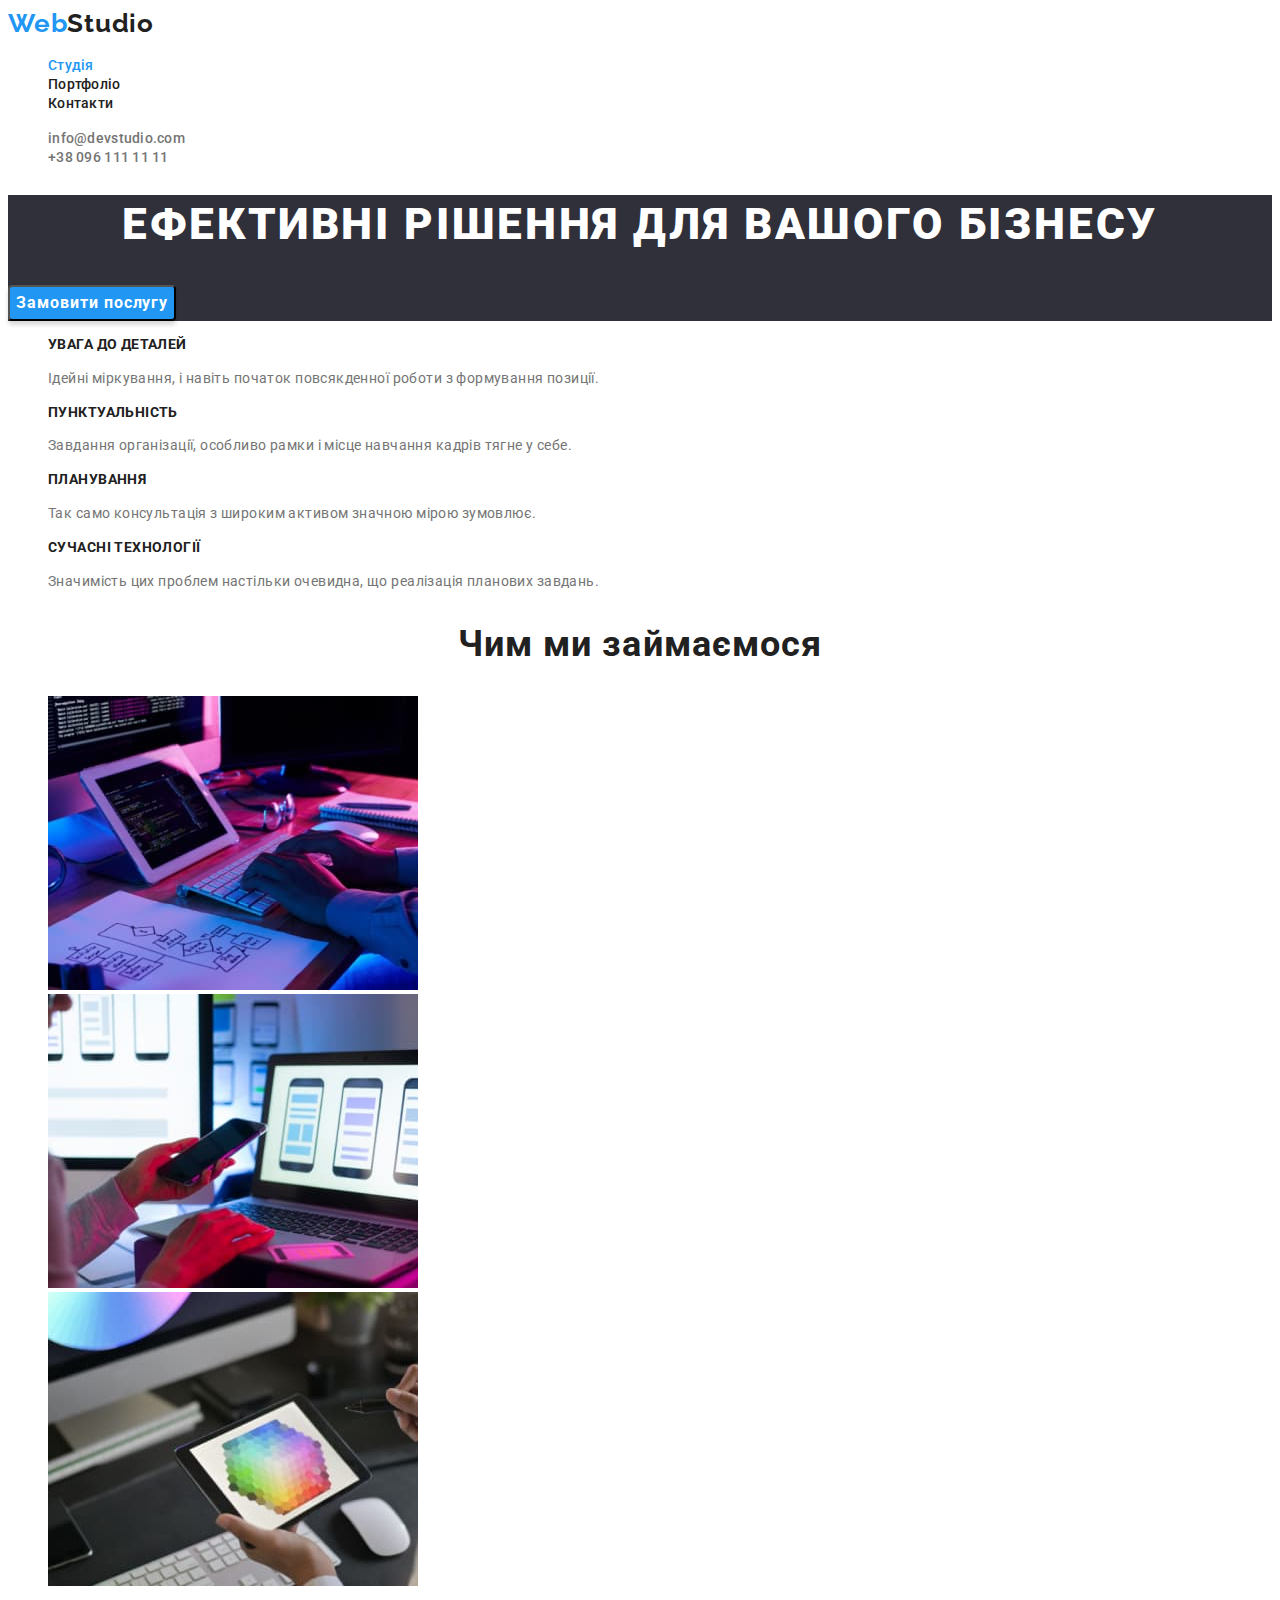
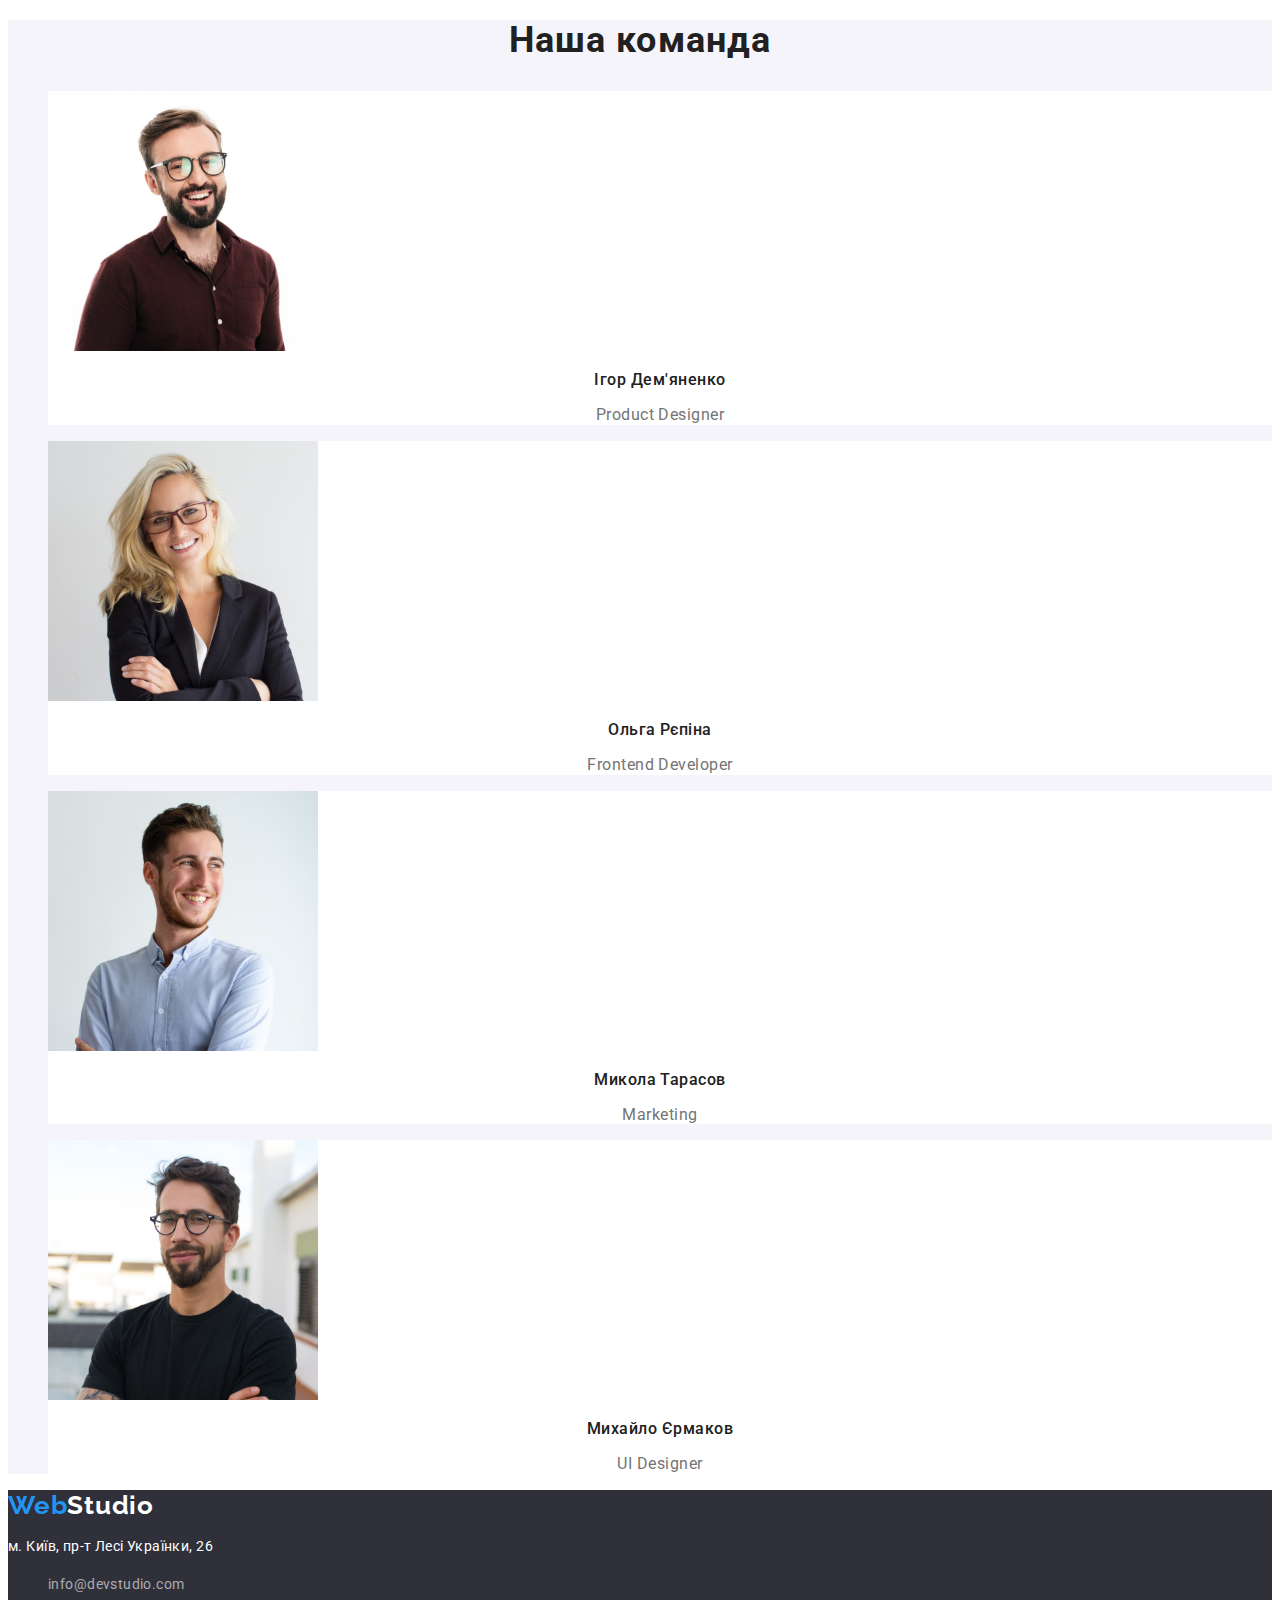
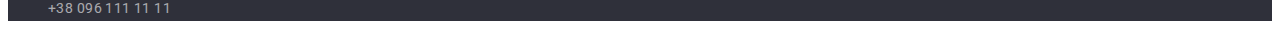
<file: index.html>
<!DOCTYPE html>
<html lang="uk">
  <head>
    <meta charset="UTF-8" />
    <meta http-equiv="X-UA-Compatible" content="IE=edge" />
    <meta name="viewport" content="width=device-width, initial-scale=1.0" />
    <title>goit-markup-hw</title>
    <link rel="preconnect" href="https://fonts.googleapis.com" />
    <link rel="preconnect" href="https://fonts.gstatic.com" crossorigin />
    <link
      href="https://fonts.googleapis.com/css2?family=Raleway:wght@700&family=Roboto:wght@400;500;700;900&display=swap"
      rel="stylesheet"
    />
    <link rel="stylesheet" href="./css/styles.css" />
  </head>
  <body>
    <header>
      <!-- головна навігація -->
      <nav>
        <a href="./index.html" class="logo-title"
          ><span class="logo">Web</span>Studio</a
        >
        <ul class="site-nav list">
          <li><a href="./index.html" class="link current">Студія</a></li>
          <li><a href="./portfolio.html" class="link">Портфоліо</a></li>
          <li><a href="" class="link">Контакти</a></li>
        </ul>
      </nav>
      <ul class="auth-nav list">
        <li>
          <a href="mailto:info@devstudio.com" class="link"
            >info@devstudio.com</a
          >
        </li>
        <li><a href="tel:+380961111111" class="link">+38 096 111 11 11</a></li>
      </ul>
    </header>
    <main>
      <div>
        <!-- секція герой -->
        <section class="hero">
          <h1 class="hero-title">Ефективні рішення для вашого бізнесу</h1>
          <button
            type="button"
            name="Замовити послугу"
            class="button-servise-order"
          >
            Замовити послугу
          </button>
        </section>
      </div>
      <!-- секція особливості -->
      <section class="section">
        <h2 class="visually-hidden">Особливості</h2>
        <ul class="list">
          <li>
            <h3 class="section-subtitle">УВАГА ДО ДЕТАЛЕЙ</h3>
            <p class="section-text">
              Ідейні міркування, і навіть початок повсякденної роботи з
              формування позиції.
            </p>
          </li>
          <li>
            <h3 class="section-subtitle">ПУНКТУАЛЬНІСТЬ</h3>
            <p class="section-text">
              Завдання організації, особливо рамки і місце навчання кадрів тягне
              у себе.
            </p>
          </li>
          <li>
            <h3 class="section-subtitle">ПЛАНУВАННЯ</h3>
            <p class="section-text">
              Так само консультація з широким активом значною мірою зумовлює.
            </p>
          </li>
          <li>
            <h3 class="section-subtitle">СУЧАСНІ ТЕХНОЛОГІЇ</h3>
            <p class="section-text">
              Значимість цих проблем настільки очевидна, що реалізація планових
              завдань.
            </p>
          </li>
        </ul>
      </section>
      <!-- секція чим займаємось -->
      <section class="section">
        <h2 class="section-title">Чим ми займаємося</h2>
        <ul class="list">
          <li>
            <a href="">
              <img
                src="./imges/desktop_applications.jpg"
                alt="десктопні додатки"
                width="370"
                height="294"
            /></a>
          </li>
          <li>
            <a href="">
              <img
                src="./imges/mobile_applications.jpg"
                alt="мобільні додатки"
                width="370"
                height="294"
            /></a>
          </li>
          <li>
            <a href="">
              <img
                src="./imges/design_solutions.jpg"
                alt="дизайнерські рашення"
                width="370"
                height="294"
            /></a>
          </li>
        </ul>
      </section>
      <!-- секція наша команда -->
      <section class="section-team">
        <h2 class="section-title">Наша команда</h2>
        <ul class="list">
          <li class="team">
            <img src="./imges/igor.jpg" alt="Ігор" width="270" height="260" />
            <h3 class="team-list">Ігор Дем'яненко</h3>
            <p class="team-item">Product Designer</p>
          </li>
          <li class="team">
            <img
              src="./imges/olga.jpg"
              alt="Ольга Рєпіна"
              width="270"
              height="260"
            />
            <h3 class="team-list">Ольга Рєпіна</h3>
            <p class="team-item">Frontend Developer</p>
          </li>
          <li class="team">
            <img
              src="./imges/nicholay.jpg"
              alt="Микола Тарасов"
              width="270"
              height="260"
            />
            <h3 class="team-list">Микола Тарасов</h3>
            <p class="team-item">Marketing</p>
          </li>
          <li class="team">
            <img
              src="./imges/mykhail.jpg"
              alt="Михайло Єрмаков"
              width="270"
              height="260"
            />
            <h3 class="team-list">Михайло Єрмаков</h3>
            <p class="team-item">UI Designer</p>
          </li>
        </ul>
      </section>
    </main>
    <!-- підвал -->
    <footer class="footer">
      <a href="./index.html" class="logo-title footer"
        ><span class="logo">Web</span>Studio</a
      >
      <address class="addres">
        <p>м. Київ, пр-т Лесі Українки, 26</p>
        <ul class="list">
          <li>
            <a href="mailto:info@devstudio.com" class="addres-link"
              >info@devstudio.com</a
            >
          </li>
          <li>
            <a href="tel:+380961111111" class="addres-link"
              >+38 096 111 11 11</a
            >
          </li>
        </ul>
      </address>
    </footer>
  </body>
</html>
</file>
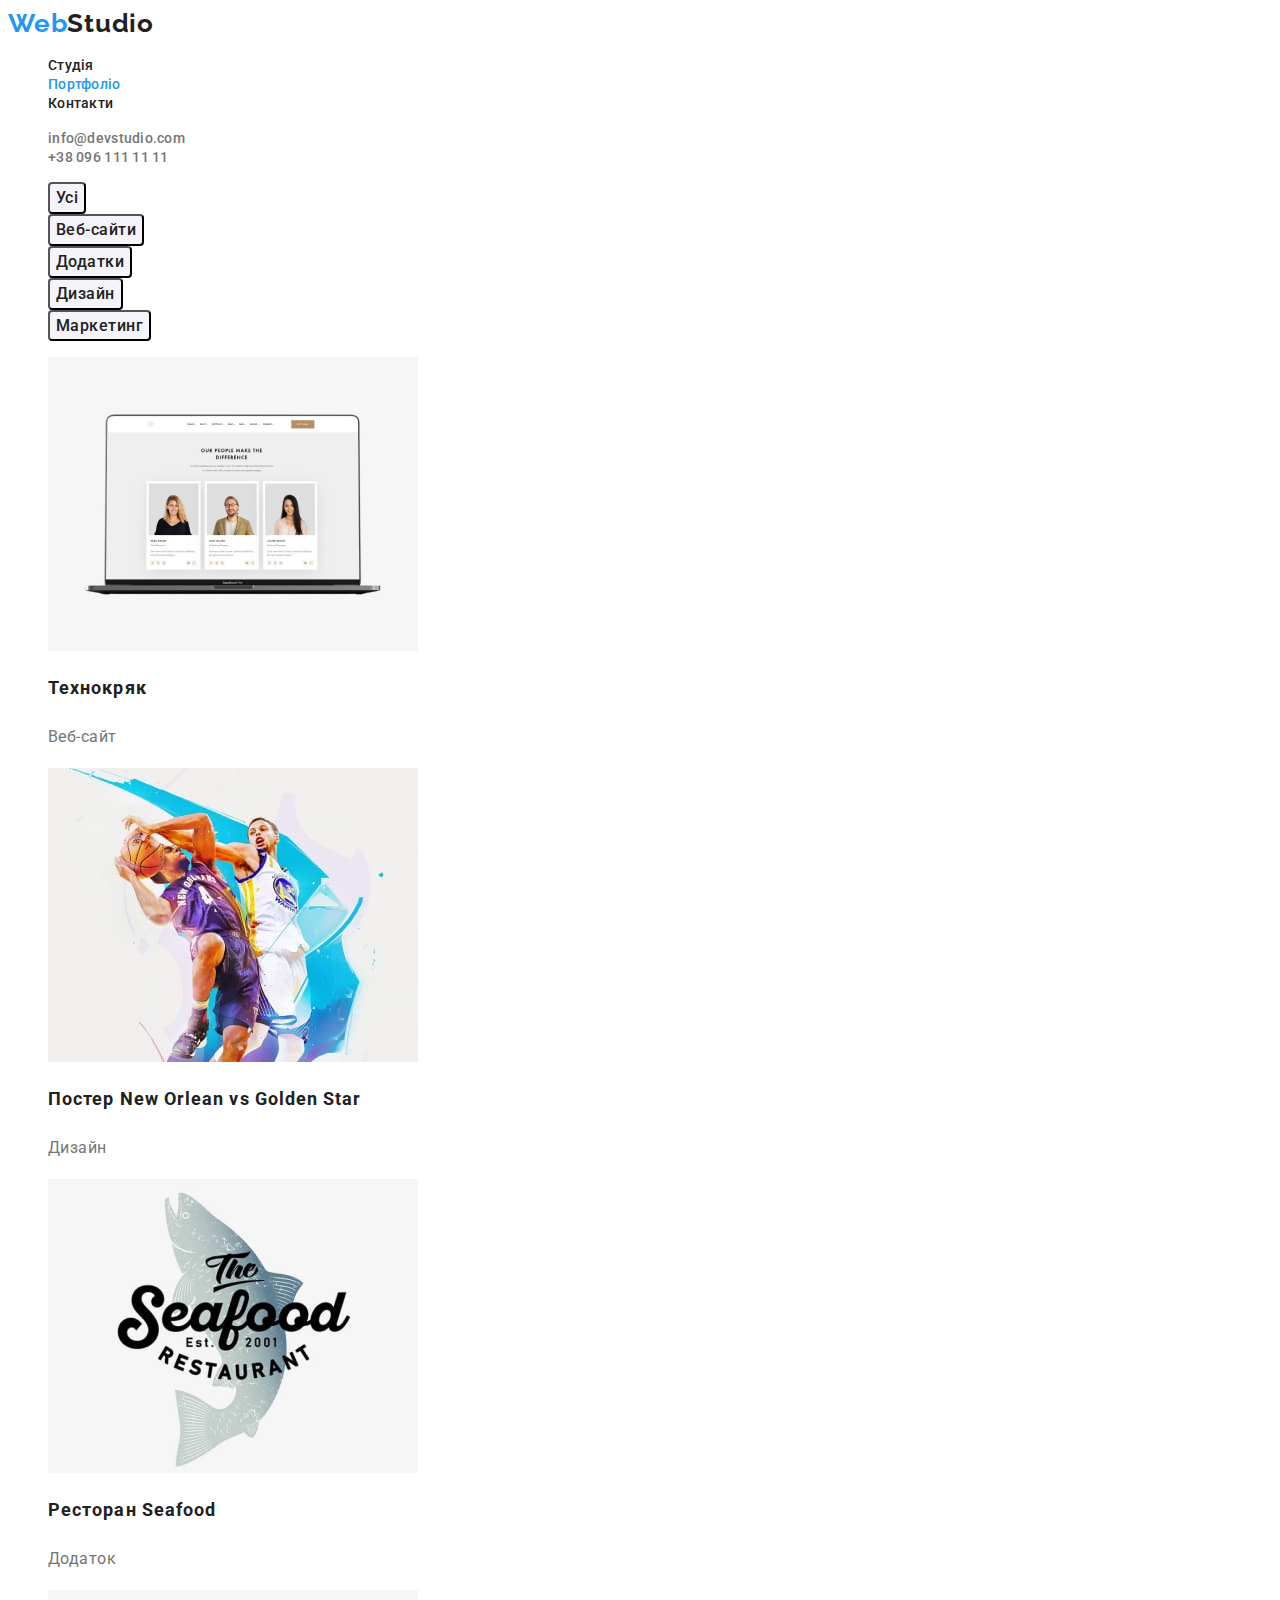
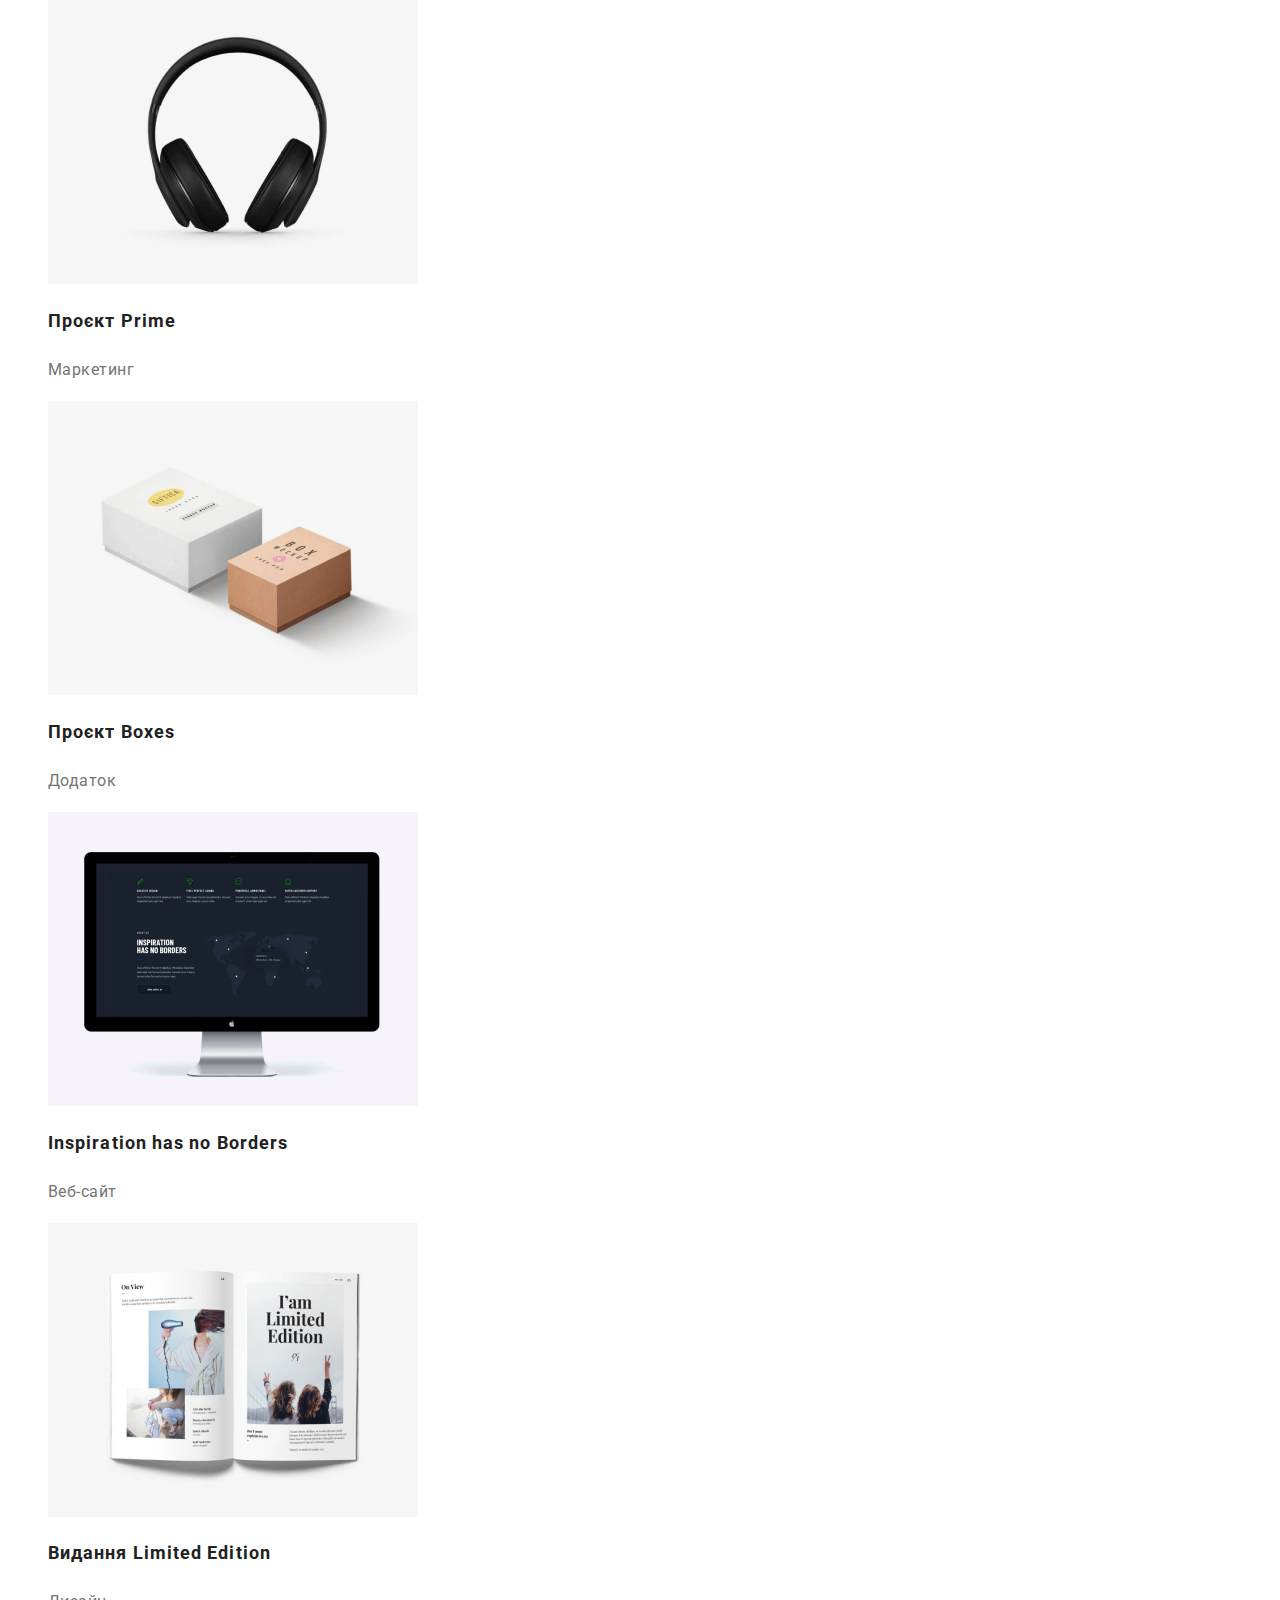
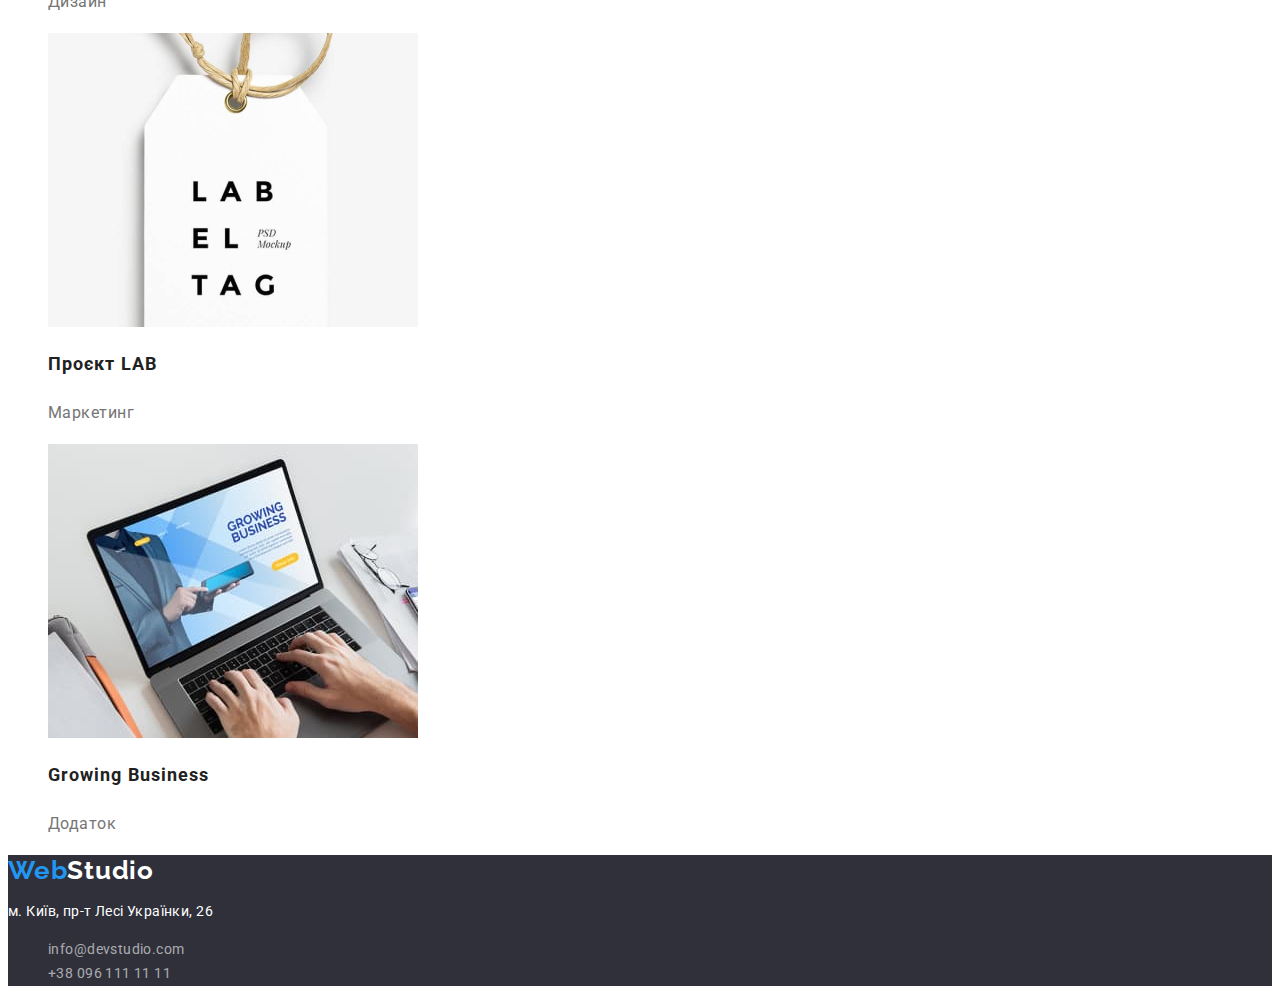
<file: portfolio.html>
<!DOCTYPE html>
<html lang="uk">
  <head>
    <meta charset="UTF-8" />
    <meta http-equiv="X-UA-Compatible" content="IE=edge" />
    <meta name="viewport" content="width=device-width, initial-scale=1.0" />
    <title>goit-markup-hw</title>
    <link rel="preconnect" href="https://fonts.googleapis.com" />
    <link rel="preconnect" href="https://fonts.gstatic.com" crossorigin />
    <link
      href="https://fonts.googleapis.com/css2?family=Raleway:wght@700&family=Roboto:wght@400;500;700;900&display=swap"
      rel="stylesheet"
    />
    <link rel="stylesheet" href="./css/styles.css" />
  </head>
  <body>
    <header>
      <!-- головна навігація -->
      <nav>
        <a href="./index.html" class="logo-title"
          ><span class="logo">Web</span>Studio</a
        >
        <ul class="site-nav list">
          <li><a href="./index.html" class="link">Студія</a></li>
          <li><a href="./portfolio.html" class="link current">Портфоліо</a></li>
          <li><a href="" class="link">Контакти</a></li>
        </ul>
      </nav>
      <ul class="auth-nav list">
        <li>
          <a href="mailto:info@devstudio.com" class="link"
            >info@devstudio.com</a
          >
        </li>
        <li><a href="tel:+380961111111" class="link">+38 096 111 11 11</a></li>
      </ul>
    </header>
    <main>
      <!-- секція фільтру -->
      <section>
        <h1 class="visually-hidden">Портфоліо</h1>
        <ul class="list">
          <li>
            <button type="button" name="Усі" class="button-filter">Усі</button>
          </li>
          <li>
            <button type="button" name="Веб-сайти" class="button-filter">
              Веб-сайти
            </button>
          </li>
          <li>
            <button type="button" name="Додатки" class="button-filter">
              Додатки
            </button>
          </li>
          <li>
            <button type="button" name="Дизайн" class="button-filter">
              Дизайн
            </button>
          </li>
          <li>
            <button type="button" name="Маркетинг" class="button-filter">
              Маркетинг
            </button>
          </li>
        </ul>
        <!-- проекти -->
        <ul class="list">
          <li class="progect">
            <a href="" class="progect-link">
              <img
                src="./imges/portfolio/img_1.jpg"
                alt="ноутбук"
                width="370"
                height="294"
              />
              <h2 class="progect-title">Технокряк</h2>
              <p class="progect-subtitle">Веб-сайт</p></a
            >
          </li>
          <li class="progect">
            <a href="" class="progect-link">
              <img
                src="./imges/portfolio/img_2.jpg"
                alt="баскетбол"
                width="370"
                height="294"
              />
              <h2 class="progect-title">Постер New Orlean vs Golden Star</h2>
              <p class="progect-subtitle">Дизайн</p></a
            >
          </li>
          <li class="progect">
            <a href="" class="progect-link">
              <img
                src="./imges/portfolio/img_3.jpg"
                alt="логотип ресторану"
                width="370"
                height="294"
              />
              <h2 class="progect-title">Ресторан Seafood</h2>
              <p class="progect-subtitle">Додаток</p></a
            >
          </li>
          <li class="progect">
            <a href="" class="progect-link">
              <img
                src="./imges/portfolio/img_4.jpg"
                alt="навушники"
                width="370"
                height="294"
              />
              <h2 class="progect-title">Проєкт Prime</h2>
              <p class="progect-subtitle">Маркетинг</p></a
            >
          </li>
          <li class="progect">
            <a href="" class="progect-link">
              <img
                src="./imges/portfolio/img_5.jpg"
                alt="коробки"
                width="370"
                height="294"
              />
              <h2 class="progect-title">Проєкт Boxes</h2>
              <p class="progect-subtitle">Додаток</p></a
            >
          </li>
          <li class="progect">
            <a href="" class="progect-link">
              <img
                src="./imges/portfolio/img_6.jpg"
                alt="монітор"
                width="370"
                height="294"
              />
              <h2 class="progect-title">Inspiration has no Borders</h2>
              <p class="progect-subtitle">Веб-сайт</p></a
            >
          </li>
          <li class="progect">
            <a href="" class="progect-link">
              <img
                src="./imges/portfolio/img_7.jpg"
                alt="газета"
                width="370"
                height="294"
              />
              <h2 class="progect-title">Видання Limited Edition</h2>
              <p class="progect-subtitle">Дизайн</p></a
            >
          </li>
          <li class="progect">
            <a href="" class="progect-link">
              <img
                src="./imges/portfolio/img_8.jpg"
                alt="бірка"
                width="370"
                height="294"
              />
              <h2 class="progect-title">Проєкт LAB</h2>
              <p class="progect-subtitle">Маркетинг</p></a
            >
          </li>
          <li class="progect">
            <a href="" class="progect-link">
              <img
                src="./imges/portfolio/img_9.jpg"
                alt="ноутбук"
                width="370"
                height="294"
              />
              <h2 class="progect-title">Growing Business</h2>
              <p class="progect-subtitle">Додаток</p></a
            >
          </li>
        </ul>
      </section>
    </main>
    <!-- підвал -->
    <footer class="footer">
      <a href="./index.html" class="logo-title footer"
        ><span class="logo">Web</span>Studio</a
      >
      <address class="addres">
        <p>м. Київ, пр-т Лесі Українки, 26</p>
        <ul class="list">
          <li>
            <a href="mailto:info@devstudio.com" class="addres-link"
              >info@devstudio.com</a
            >
          </li>
          <li>
            <a href="tel:+380961111111" class="addres-link"
              >+38 096 111 11 11</a
            >
          </li>
        </ul>
      </address>
    </footer>
  </body>
</html>
</file>
<file: css/styles.css>
:root {
  --main-text-color: #212121;
  --title-text-color: #757575;
  --accent-text-color: #2196f3;
  --text-color: #ffffff;
  --main-background-color: #ffffff;
  --background-color: #f5f4fa;
  --footer-background-color: #2f303a;
  --button-background-color: #2196f3;
  --accent-button-background-color: #188ce8;
  --accent-button-filter-background-color: #2196f3;
  --hero-background-color: #2f303a;
  --addres-link-color: rgba(255, 255, 255, 0.6);
}
/*------------------- Добавить остальные цвета */
body {
  font-family: "Roboto", sans-serif;
  color: var(--main-text-color);
  background-color: var(--main-background-color);
}
a {
  text-decoration: none;
}
.list {
  list-style: none;
}

/* ------------main-navigation----------- */
.logo-title {
  font-family: "Raleway", sans-serif;
  font-weight: 700;
  font-size: 26px;
  line-height: 1.19;
  letter-spacing: 0.03em;
  color: var(--main-text-color);
}
.logo {
  color: var(--accent-text-color);
}
/* ------------site-nav----------- */
.site-nav .link {
  font-weight: 500;
  font-size: 14px;
  line-height: 1.14;
  letter-spacing: 0.02em;
  color: var(--main-text-color);
}
.site-nav .link:hover,
.site-nav .link:focus {
  color: var(--accent-text-color);
}
.site-nav .link.current {
  color: var(--accent-text-color);
}
/* ------------auth-nav----------- */
.auth-nav .link {
  font-weight: 500;
  font-size: 14px;
  line-height: 1.14;
  letter-spacing: 0.02em;
  color: var(--title-text-color);
}
.auth-nav .link:hover,
.auth-nav .link:focus {
  color: var(--accent-text-color);
}
/*--------------- section-hero -----------------*/
.hero {
  background: var(--hero-background-color);
}
.hero-title {
  font-weight: 900;
  font-size: 44px;
  line-height: 1.36;
  text-align: center;
  letter-spacing: 0.06em;
  text-transform: uppercase;
  color: var(--text-color);
}
.button-servise-order {
  font-family: inherit;
  background: var(--button-background-color);
  box-shadow: 0px 4px 4px rgba(0, 0, 0, 0.15);
  border-radius: 4px;
  font-weight: 700;
  font-size: 16px;
  line-height: 1.87;
  text-align: center;
  letter-spacing: 0.06em;
  color: var(--text-color);
  cursor: pointer;
}
.button-servise-order:hover,
.button-servise-order:focus,
.button-servise-order:active {
  background-color: var(--accent-button-background-color);
}
/*--------------- section -----------------*/
.visually-hidden {
  position: absolute;
  white-space: nowrap;
  width: 1px;
  height: 1px;
  overflow: hidden;
  border: 0;
  padding: 0;
  clip: rect(0 0 0 0);
  clip-path: inset(50%);
  margin: -1px;
}
.section-title {
  font-weight: 700;
  font-size: 36px;
  line-height: 1.16;
  text-align: center;
  letter-spacing: 0.03em;
  color: var(--main-text-color);
}
.section-subtitle {
  font-weight: 700;
  font-size: 14px;
  line-height: 1.14;
  letter-spacing: 0.03em;
  text-transform: uppercase;
  color: var(--main-text-color);
}
.section-text {
  font-size: 14px;
  line-height: 1.71;
  letter-spacing: 0.03em;
  color: var(--title-text-color);
}
/*--------------- team -----------------*/
.section-team {
  background-color: var(--background-color);
}
.team {
  background-color: var(--main-background-color);
}
.team-list {
  font-weight: 500;
  font-size: 16px;
  line-height: 1.18;
  text-align: center;
  letter-spacing: 0.03em;
  color: var(--main-text-color);
}
.team-item {
  font-size: 16px;
  line-height: 1.18;
  text-align: center;
  letter-spacing: 0.03em;
  color: var(--title-text-color);
}
/*--------------- footer -----------------*/
.logo-title.footer {
  color: var(--text-color);
}
.footer {
  background-color: var(--footer-background-color);
}
.addres {
  font-style: normal;
  font-size: 14px;
  line-height: 1.71;
  letter-spacing: 0.03em;
  color: var(--text-color);
}
.addres-link {
  font-size: 14px;
  line-height: 1.71;
  letter-spacing: 0.03em;
  color: var(--addres-link-color);
}
.addres-link:hover,
.addres-link:focus {
  color: var(--accent-text-color);
}
/*--------------- PORTFOLIO -----------------*/
/*--------------- section-filter -----------------*/
.button-filter {
  font-family: inherit;
  font-weight: 500;
  font-size: 16px;
  line-height: 1.62;
  text-align: center;
  letter-spacing: 0.03em;
  color: var(--main-text-color);
  background-color: var(--background-color);
  border-radius: 4px;
  cursor: pointer;
}
.button-filter:hover,
.button-filter:active,
.button-filter:focus {
  color: var(--text-color);
  background-color: var(--accent-button-filter-background-color);
}
/*--------------- progects -----------------*/
/* .progect */
/* .progect-link */
.progect-title {
  font-weight: 700;
  font-size: 18px;
  line-height: 2;
  letter-spacing: 0.06em;
  color: var(--main-text-color);
}
.progect-subtitle {
  font-size: 16px;
  line-height: 1.87;
  letter-spacing: 0.03em;
  color: var(--title-text-color);
}
</file>
